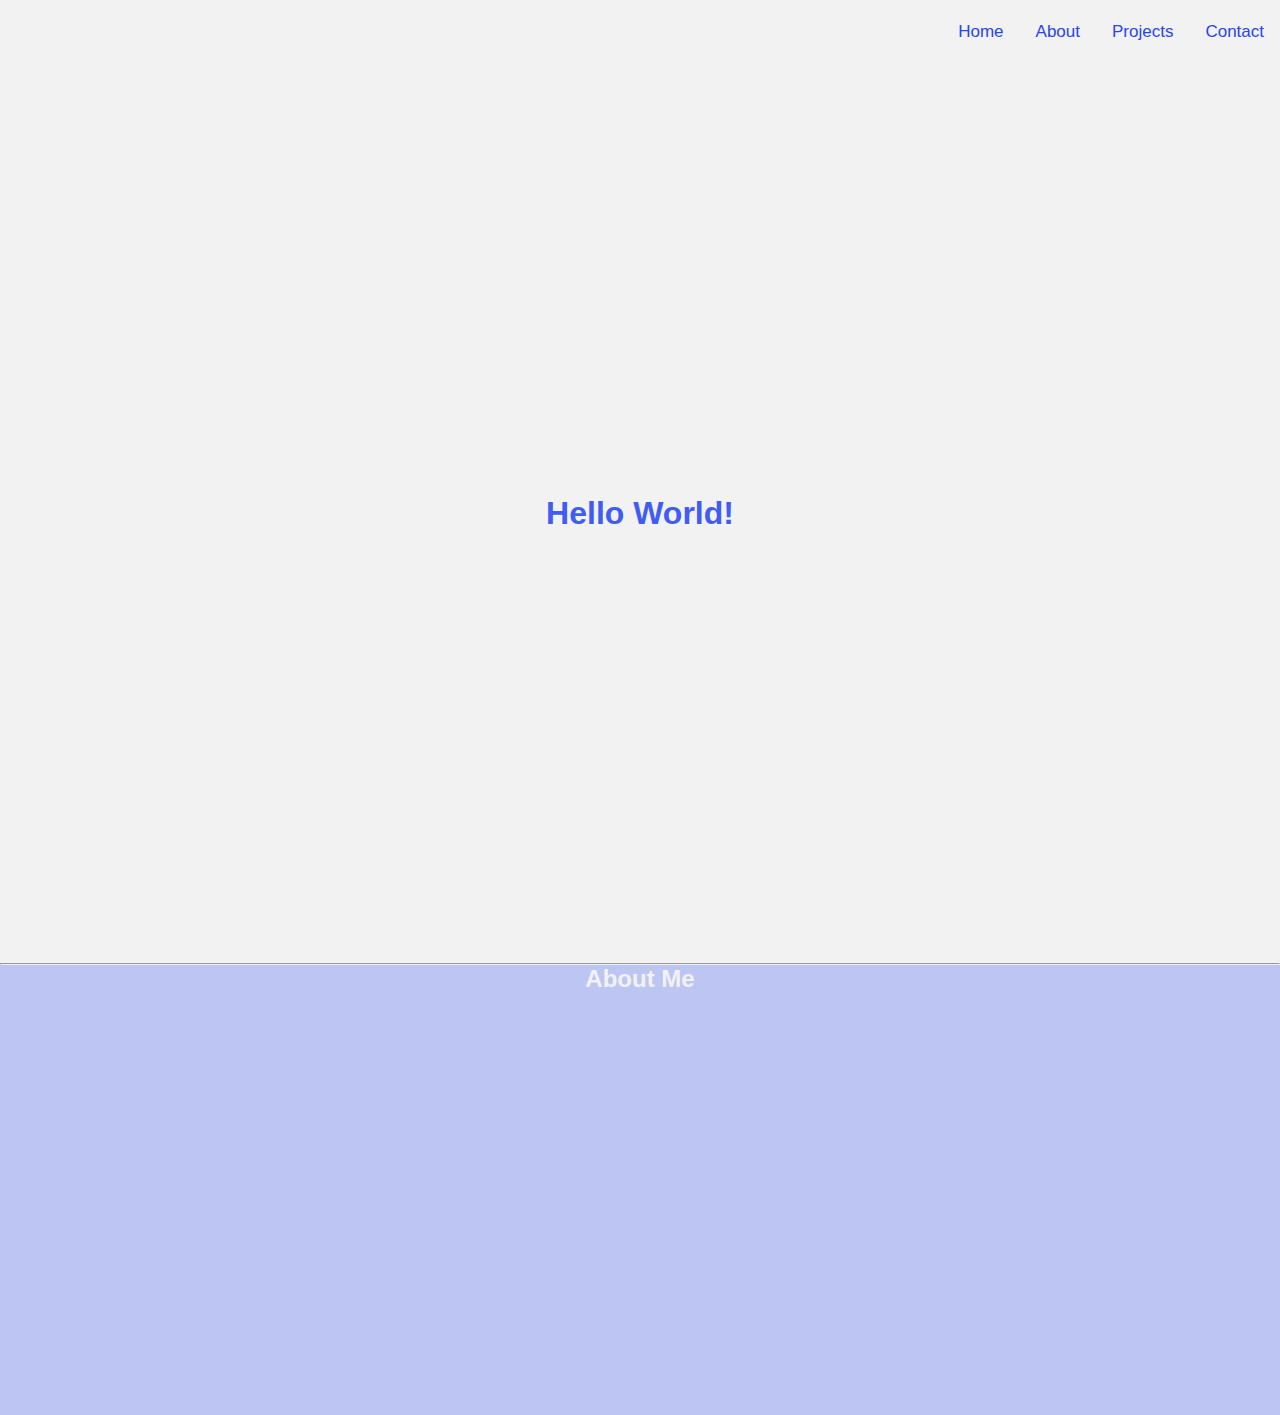
<file: Responsive NavBar/index.html>
<!DOCTYPE html>
<html lang="en">
<head>
    <meta charset="UTF-8">
    <meta http-equiv="X-UA-Compatible" content="IE=edge">
    <meta name="viewport" content="width=device-width, initial-scale=1.0">
    <link rel="stylesheet" href="style.css">
    <title>Responsive Navbar</title>
</head>
<body>
    <!-- Nav -->
    <nav class="navbar">
        <span class="open-slide">
            <a href="#" onclick="openSlideMenu()">
                <svg width="30" height="30" >
                    <path  d="M0,5 30,5" stroke="#2745F2" stroke-width="5"/>
                    <path  d="M0,14 30,14" stroke="#2745F2" stroke-width="5"/>
                    <path  d="M0,23 30,23" stroke="#2745F2" stroke-width="5"/>
                </svg>
            </a>
        </span>
        
        <ul  class="navbar-nav">
            <li><a href="#home">Home</a></li>
            <li><a href="#about-me">About</a></li>
            <li><a href="#projects">Projects</a></li>
            <li><a href="#contact">Contact</a></li>
        </ul>
    </nav>

    <div id="side-menu" class="side-nav">
        
            <a href="#" class="btn-close" onclick="closeSlideMenu()">&times;</a>
            <a href="#home">Home</a>
            <a href="#about-me">About</a>
            <a href="#projects">Projects</a>
            <a href="#contacts">Contact</a>
        
    </div>
    
    <!-- Container -->
    <div class="container">
        <!-- Home Page -->
        <div class="home">
            <h1>Hello World!</h1>
            <br>
            <!-- <p>Lorem ipsum, dolor sit amet consectetur adipisicing elit. Quaerat totam ullam enim ipsa temporibus eum minima sapiente officiis, quisquam quas. Esse sint aspernatur eum odit repudiandae earum perferendis recusandae! Nam!</p> -->
        </div>

        <hr>

        <!-- About -->
        <section class="about">
            <h2>About Me</h2>

        </section>

        
        
    </div>
        
    <script src="script.js"></script>
 </body>
</html>
</file>
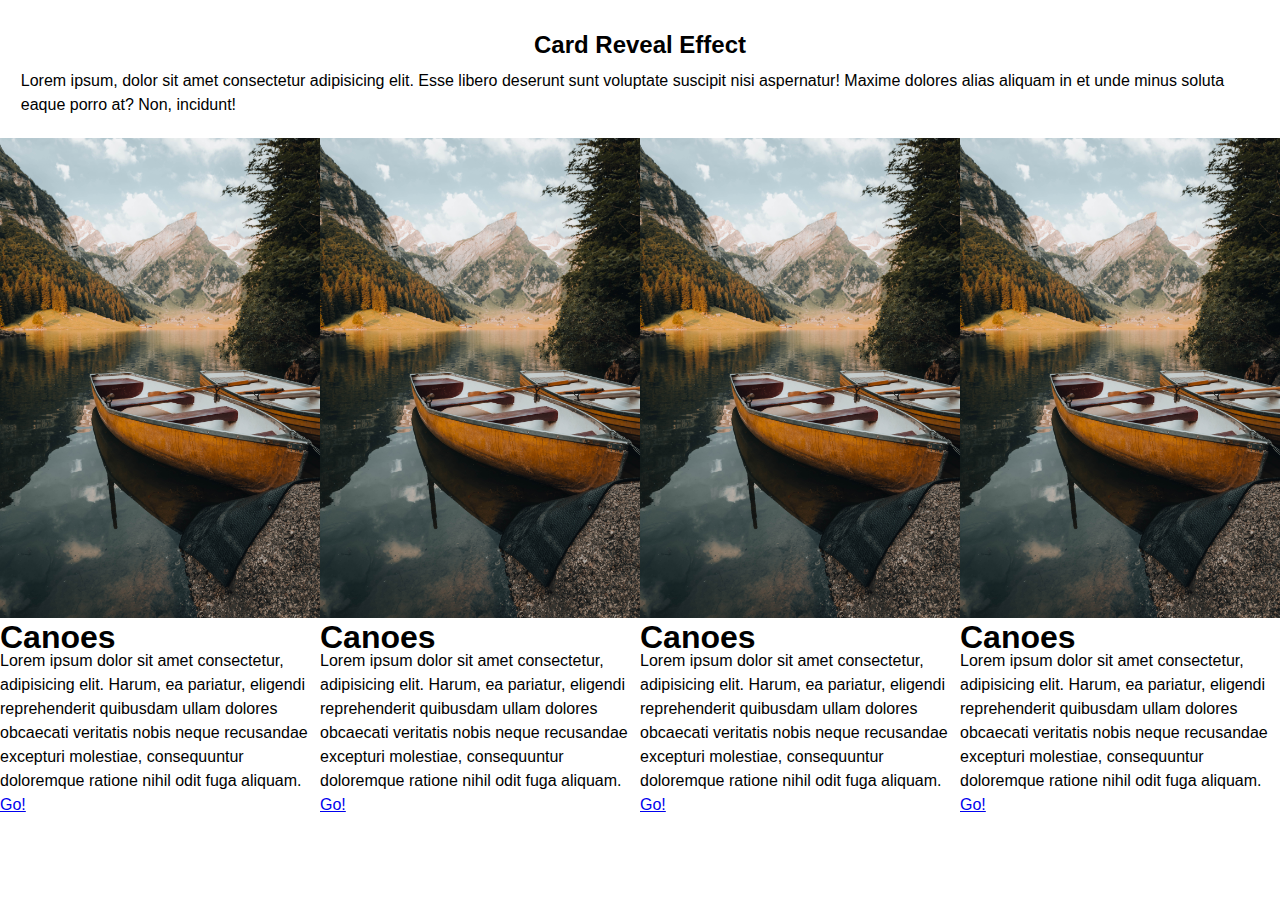
<file: Cards/Card Reveal Effect/index.html>
<!DOCTYPE html>
<html lang="en">
<head>
    <meta charset="UTF-8">
    <meta http-equiv="X-UA-Compatible" content="IE=edge">
    <meta name="viewport" content="width=device-width, initial-scale=1.0">
    <link rel="stylesheet" href="style.css">
    <title>Card Reveal Effect</title>
</head>
<body>
    <div class="container">
        <div class="info">
            <h2>Card Reveal Effect</h2>
            <p>Lorem ipsum, dolor sit amet consectetur adipisicing elit. Esse libero deserunt sunt voluptate suscipit nisi aspernatur! Maxime dolores alias aliquam in et unde minus soluta eaque porro at? Non, incidunt!</p>
        </div>

        <div id="row-1">
            <figure class="card">
                <img src="/Cards/Card Reveal Effect/images/canoes-unsplash.jpg" alt="canoes" style="width: 100%;">
                <div class="about">
                    <h1>Canoes</h1>
                    <p>Lorem ipsum dolor sit amet consectetur, adipisicing elit. Harum, ea pariatur, eligendi reprehenderit quibusdam ullam dolores obcaecati veritatis nobis neque recusandae excepturi molestiae, consequuntur doloremque ratione nihil odit fuga aliquam.</p>
                    <a href="#" class="btn">Go!</a>
                </div>
            </figure>
            <figure class="card">
                <img src="/Cards/Card Reveal Effect/images/canoes-unsplash.jpg" alt="canoes" style="width: 100%;">
                <div class="about">
                    <h1>Canoes</h1>
                    <p>Lorem ipsum dolor sit amet consectetur, adipisicing elit. Harum, ea pariatur, eligendi reprehenderit quibusdam ullam dolores obcaecati veritatis nobis neque recusandae excepturi molestiae, consequuntur doloremque ratione nihil odit fuga aliquam.</p>
                    <a href="#" class="btn">Go!</a>
                </div>
            </figure>
            <figure class="card">
                <img src="/Cards/Card Reveal Effect/images/canoes-unsplash.jpg" alt="canoes" style="width: 100%;">
                <div class="about">
                    <h1>Canoes</h1>
                    <p>Lorem ipsum dolor sit amet consectetur, adipisicing elit. Harum, ea pariatur, eligendi reprehenderit quibusdam ullam dolores obcaecati veritatis nobis neque recusandae excepturi molestiae, consequuntur doloremque ratione nihil odit fuga aliquam.</p>
                    <a href="#" class="btn">Go!</a>
                </div>
            </figure>
            <figure class="card">
                <img src="/Cards/Card Reveal Effect/images/canoes-unsplash.jpg" alt="canoes" style="width: 100%;">
                <div class="about">
                    <h1>Canoes</h1>
                    <p>Lorem ipsum dolor sit amet consectetur, adipisicing elit. Harum, ea pariatur, eligendi reprehenderit quibusdam ullam dolores obcaecati veritatis nobis neque recusandae excepturi molestiae, consequuntur doloremque ratione nihil odit fuga aliquam.</p>
                    <a href="#" class="btn">Go!</a>
                </div>
            </figure>
        </div>
        <div id="row-2">
            <figure class="card"></figure>
            <figure class="card"></figure>
            <figure class="card"></figure>
            <figure class="card"></figure>
        </div>
    </div>
</body>
</html>
</file>
<file: Cards/Card Reveal Effect/style.css>
* {
    margin: 0;
    padding: 0;
    box-sizing: border-box;
}

:root {
    --high-lite-color: #50a8ea;
    --background-color: #fff;
    --accent-color: #2c3246;
    --other-color: #9195a0;
}

body {
    font-family: Arial, Helvetica, sans-serif;
    line-height: 1.5em;
    background-color: var(--background-color);
    height: 100vh;
}

.info {
    display: block;
    justify-content: center;
    align-items: center;
    padding: 1.3em;
}

.info h2 {
    display: flex;
    justify-content: center;
    padding: .5em;
}

#row-1 {
    display: flex;
    justify-content: center;
    align-items: center;
}
</file>
<file: Responsive NavBar/style.css>
/* Reset */
* {
    margin: 0;
    padding: 0;
    box-sizing: border-box;
}

body {
    font-family: Arial, Helvetica, sans-serif;
    background-color: #F2F2F2;
    color: #415CF2;
}

.navbar {
    background-color: #F2F2F2;
    overflow: hidden;
    height: 63px;
}

.navbar ul {
    display: flex;
    justify-content: right;
    margin: 8px 0 0 0;
}

.navbar ul li {
    list-style-type: none;
}

.navbar a {
    float: right;
    display: block;
    text-align: center;
    text-decoration: none;
    padding: 14px 16px;
    font-size: 17px;
    color: #2745F2;
}

 a:hover {
    color: #BDC5F2;
}


/* Slide menu */
.side-nav {
    display: block;
    justify-content: center;
    text-align: center;
    height: 100%;
    width: 0;
    position: fixed;
    z-index: 1;
    top: 0;
    left: 0;
    background-color: #415CF2;
    opacity: 0.9;
    overflow-x: hidden;
    padding-top: 60px;
    transition: 0.5s;
}

.side-nav li {
    list-style: none;
}

/* Slide menu links */
.side-nav a {
    display: block;
    padding: 10px 10px 10px 30px;
    color: #F2F2F2;
    text-decoration: none;
    font-size: 20px;
    transition: 0.3s;
}

.side-nav a:hover {
    color: #000;
}

/* Close button "X" on the slide menu */
.side-nav .btn-close {
    position: absolute;
    top: 0;
    right: 22px;
    font-size: 36px;
    margin-left: 50px;
}

/* div "Hello World!" */
.home {
    display: flex;
    justify-content: center;
    align-items: center;
    height: 100vh;
}

.about {
    display: flex;
    justify-content: center;
    background: #BDC5F2;
    color: #F2F2F2;
    height: 50vh;
}

/* Hides navbar links once screen size is at 568px or smaller */
@media (max-width:568px) {
    .navbar-nav a{
        display: none;
    }
}

/* Hides burger button when screen is 568px or greater */
@media (min-width:568px) {
    .open-slide{
        display: none;
    }
}
</file>
